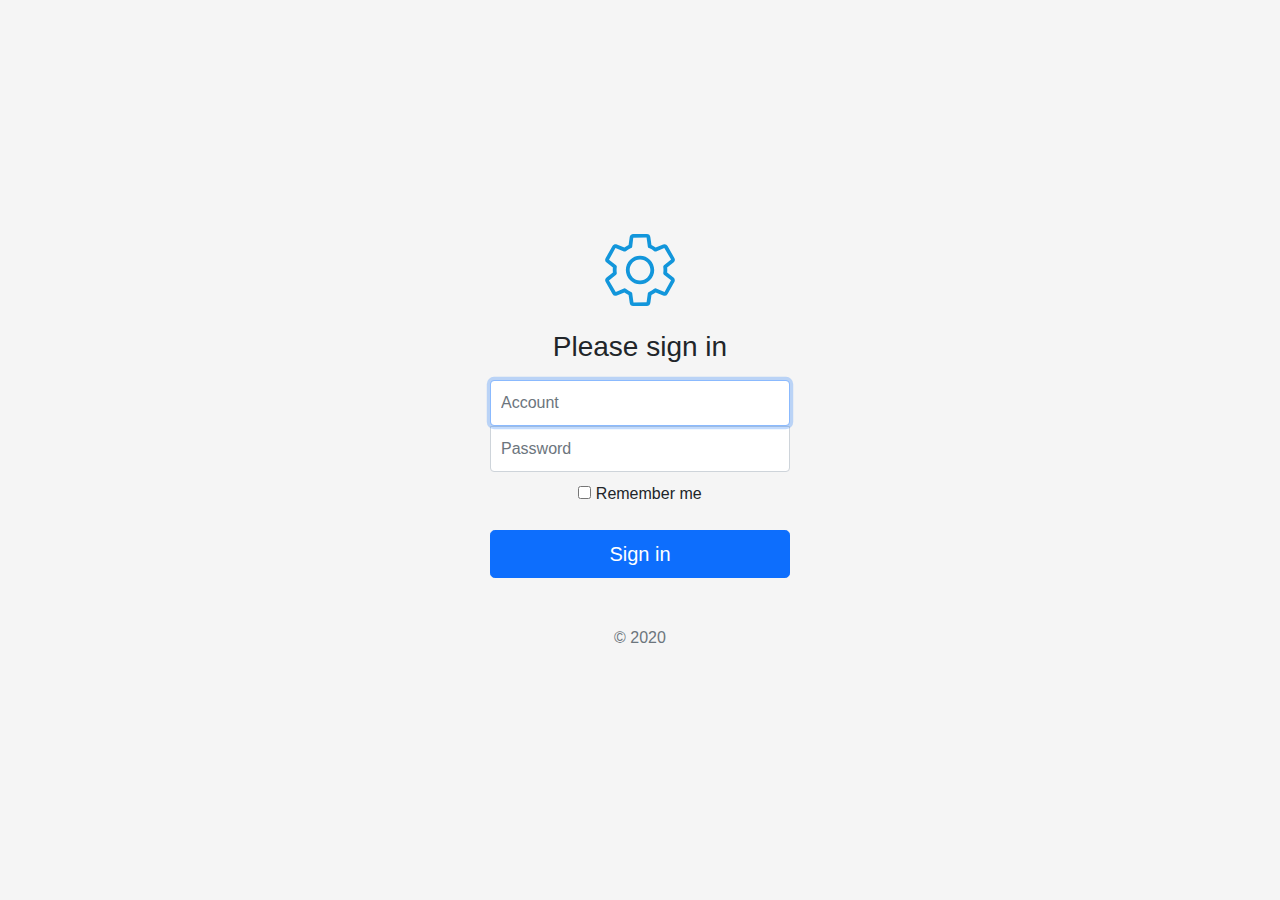
<file: login.html>
<!DOCTYPE html>
<html lang="en" class="max-height">
<head>
    <meta charset="UTF-8">
    <link rel="stylesheet" href="css/bootstrap.min.css" type="text/css">
    <link rel="stylesheet" href="css/note.css" type="text/css">
    <title>Login</title>
</head>
<body class="login-body d-flex align-items-center max-height">
    <form class="form-signin text-center">
        <img class="mb-4" src="image/logo.svg" alt="" width="72" height="72">
        <h1 class="h3 mb-3 font-weight-normal text-center">Please sign in</h1>
        <label for="inputAcc" class="sr-only">Account</label>
        <input type="text" id="inputAcc" class="form-control" placeholder="Account" required autofocus>
        <label for="inputPassword" class="sr-only">Password</label>
        <input type="password" id="inputPassword" class="form-control" placeholder="Password" required>
        <div class="checkbox mb-3">
            <label>
                <input type="checkbox" value="remember-me"> Remember me
            </label>
        </div>
        <button class="btn btn-lg btn-primary btn-block" type="submit">Sign in</button>
        <p class="mt-5 mb-3 text-muted">&copy; 2020</p>
    </form>
</body>
</html>
</file>
<file: css/note.css>
* {
    padding: 0;
    margin: 0;
    font-family: -apple-system,BlinkMacSystemFont,"Segoe UI",Roboto,"Helvetica Neue",Arial,"Noto Sans",sans-serif,"Apple Color Emoji","Segoe UI Emoji","Segoe UI Symbol","Noto Color Emoji";
    font-size: 1rem;
    font-weight: 400;
    line-height: 1.5;
}
a {text-decoration: none;color: #0b2e13;}
button {outline: none !important;}
.badge-cary {color: #fff; background-color: #a8adb1;}
.max-height {height: 100%;}

/*Home*/
header {padding-top: 1rem;box-shadow: 0 1px 3px rgba(26,26,26,.1);background-color: #fff;}
html,body {background-color: #f9f9f9;}

.n-content {}
.n-main {margin: 1.2rem 0;}
.n-article-list {margin-bottom: 1rem;}
.n-article-list a {}


/*Login Page*/
.login-body {
    padding-top: 40px;
    padding-bottom: 40px;
    background-color: #f5f5f5;
}
.form-signin {
    width: 100%;
    max-width: 330px;
    padding: 15px;
    margin: auto;
}
.form-signin .checkbox {
    font-weight: 400;
}
.form-signin .form-control {
    position: relative;
    box-sizing: border-box;
    height: auto;
    padding: 10px;
    font-size: 16px;
}
.form-signin .form-control:focus {
    z-index: 2;
}
.form-signin input[type="email"] {
    margin-bottom: -1px;
    border-bottom-right-radius: 0;
    border-bottom-left-radius: 0;
}
.form-signin input[type="password"] {
    margin-bottom: 10px;
    border-top-left-radius: 0;
    border-top-right-radius: 0;
}
/*End Login Page*/
</file>
